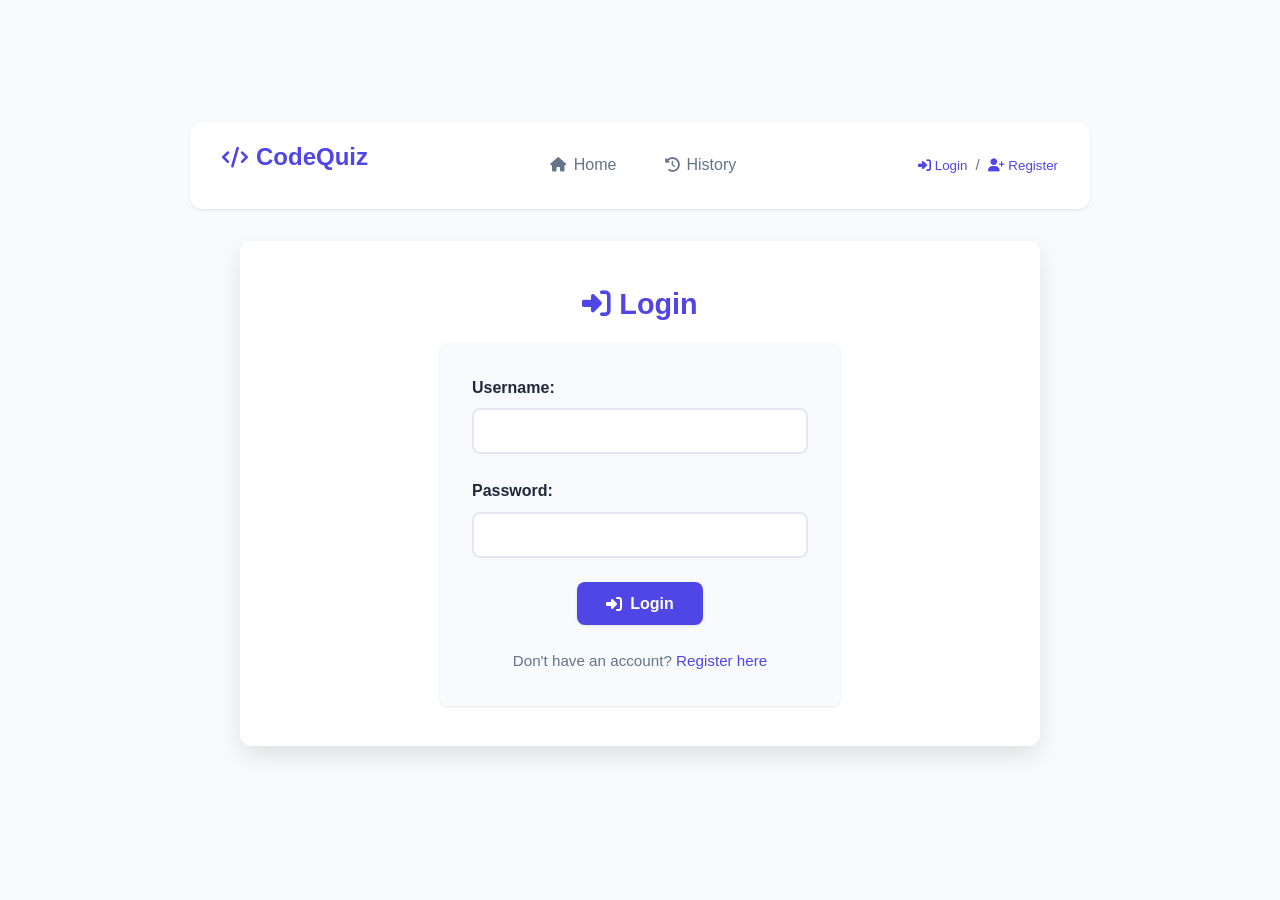
<file: quiz/index.html>
<!DOCTYPE html>
<html lang="en">
<head>
    <meta charset="UTF-8">
    <meta name="viewport" content="width=device-width, initial-scale=1.0">
    <title>Programming Language Quiz</title>
    <link rel="stylesheet" href="https://cdnjs.cloudflare.com/ajax/libs/font-awesome/6.4.0/css/all.min.css">
    <link rel="stylesheet" href="style.css">
</head>
<body>
    <div class="navbar">
        <h1 class="logo"><i class="fas fa-code"></i> CodeQuiz</h1>
        <div class="nav-links">
            <button id="home-btn" data-page="home">
                <i class="fas fa-home"></i> Home
            </button>
            <button id="history-btn" data-page="history">
                <i class="fas fa-history"></i> History
            </button>
        </div>
        <div class="auth-status" id="auth-status">
            </div>
    </div>

    <div class="app-container">
        <section id="home-screen" class="page-section">
             <div id="quiz-intro-container" >
                <h1>Test Your Programming Knowledge</h1>
                <p>Select a language below to start the quiz and challenge yourself!</p>
                <div id="category-btns-container" class="category-buttons">
                    <button class="category-btn" data-category="js">
                        <i class="fab fa-js"></i> JavaScript
                    </button>
                    <button class="category-btn" data-category="java">
                        <i class="fab fa-java"></i> Java
                    </button>
                    <button class="category-btn" data-category="python">
                        <i class="fab fa-python"></i> Python
                    </button>
                </div>
            </div>
        </section>
        
        <section id="difficulty-screen" class="page-section">
            <h2>Select Difficulty for <span id="difficulty-category-title"></span></h2>
            <div id="difficulty-btns-container" class="difficulty-buttons">
                 <button class="difficulty-btn" data-difficulty="easy"><i class="fas fa-child"></i> Easy</button>
                 <button class="difficulty-btn" data-difficulty="medium"><i class="fas fa-balance-scale"></i> Medium</button>
                 <button class="difficulty-btn" data-difficulty="hard"><i class="fas fa-brain"></i> Hard</button>
            </div>
             <button id="back-to-home-btn" class="btn btn-outline" style="margin-top: 2rem;">
                <i class="fas fa-arrow-left"></i> Back to Categories
            </button>
        </section>

        <section id="quiz-screen" class="page-section">
            <div class="quiz-header">
                <span class="timer">
                    <i class="fas fa-clock"></i> 
                    <span id="timer-display">30s</span>
                </span>
                <span id="progress-display">Question 1/5</span>
            </div>
            <div class="progress-bar-container">
                <div id="progress-bar" class="progress-bar"></div>
            </div>
            <h2 id="question-text"></h2>
            <div id="options-container" class="options-container"></div>
        </section>

        <section id="results-screen" class="page-section">
            <h2>Quiz Completed! <i class="fas fa-trophy"></i></h2>
            <div class="score-container">
                <p>Your final score:</p>
                <p id="final-score">0/5</p>
                <p class="score-detail" id="score-percentage">(0%)</p>
            </div>
            <p id="feedback-message"></p>
            <div class="result-actions">
                <button id="restart-btn" class="btn">
                    <i class="fas fa-redo"></i> Try Another Level
                </button>
                 <button id="certificate-btn" class="btn btn-accent">
                    <i class="fas fa-certificate"></i> Get Certificate
                </button>
                <button id="home-results-btn" class="btn btn-outline">
                    <i class="fas fa-home"></i> Back to Home
                </button>
            </div>
        </section>

        <section id="login-screen" class="page-section active">
            <h2><i class="fas fa-sign-in-alt"></i> Login</h2>
            <div class="form-container">
                <form id="login-form">
                    <div class="form-group">
                        <label for="login-username">Username:</label>
                        <input type="text" id="login-username" class="form-control" required>
                    </div>
                    <div class="form-group">
                        <label for="login-password">Password:</label>
                        <input type="password" id="login-password" class="form-control" required>
                    </div>
                    <button type="submit" class="btn">
                        <i class="fas fa-sign-in-alt"></i> Login
                    </button>
                </form>
                <div class="form-footer">
                    Don't have an account? <a href="#" id="register-link">Register here</a>
                </div>
            </div>
        </section>

        <section id="register-screen" class="page-section">
            <h2><i class="fas fa-user-plus"></i> Register</h2>
            <div class="form-container">
                <form id="register-form">
                    <div class="form-group">
                        <label for="register-username">Username:</label>
                        <input type="text" id="register-username" class="form-control" required minlength="4">
                    </div>
                    <div class="form-group">
                        <label for="register-password">Password:</label>
                        <input type="password" id="register-password" class="form-control" required minlength="6">
                    </div>
                    <button type="submit" class="btn btn-secondary">
                        <i class="fas fa-user-plus"></i> Register
                    </button>
                </form>
                <div class="form-footer">
                    Already have an account? <a href="#" id="login-link">Login here</a>
                </div>
            </div>
        </section>

        <section id="history-screen" class="page-section">
            <h2><i class="fas fa-history"></i> Quiz History</h2>
            <p id="history-message">Login to view your quiz history.</p>
            <ul id="history-list" class="history-list"></ul>
            <button id="home-history-btn" class="btn">
                <i class="fas fa-home"></i> Back to Home
            </button>
        </section>
    </div>

    <div id="certificate-container">
        <div class="certificate-content">
            <div class="certificate-header">
                <h1>CERTIFICATE OF ACHIEVEMENT</h1>
                <h2>This is to certify that</h2>
            </div>
            <div class="certificate-body">
                <p id="certificate-name">John Doe</p>
                <p>has successfully completed the <strong><span id="certificate-category">JavaScript</span> (<span id="certificate-difficulty">Medium</span>)</strong> programming quiz</p>
                <p>with a score of <strong><span id="certificate-score">4/5</span></strong></p>
                <p>demonstrating proficiency in the subject matter.</p>
                 <p>Created by: <strong>Aryan Chandel</strong></p>
            </div>
            <div class="certificate-footer">
                <div><p>Date: <span id="certificate-date">August 21, 2025</span></p></div>
                <div><div class="signature-line"></div><p>Quiz Creator</p></div>
            </div>
        </div>
    </div>
    
    <script src="script.js"></script>
</body>
</html>
</file>
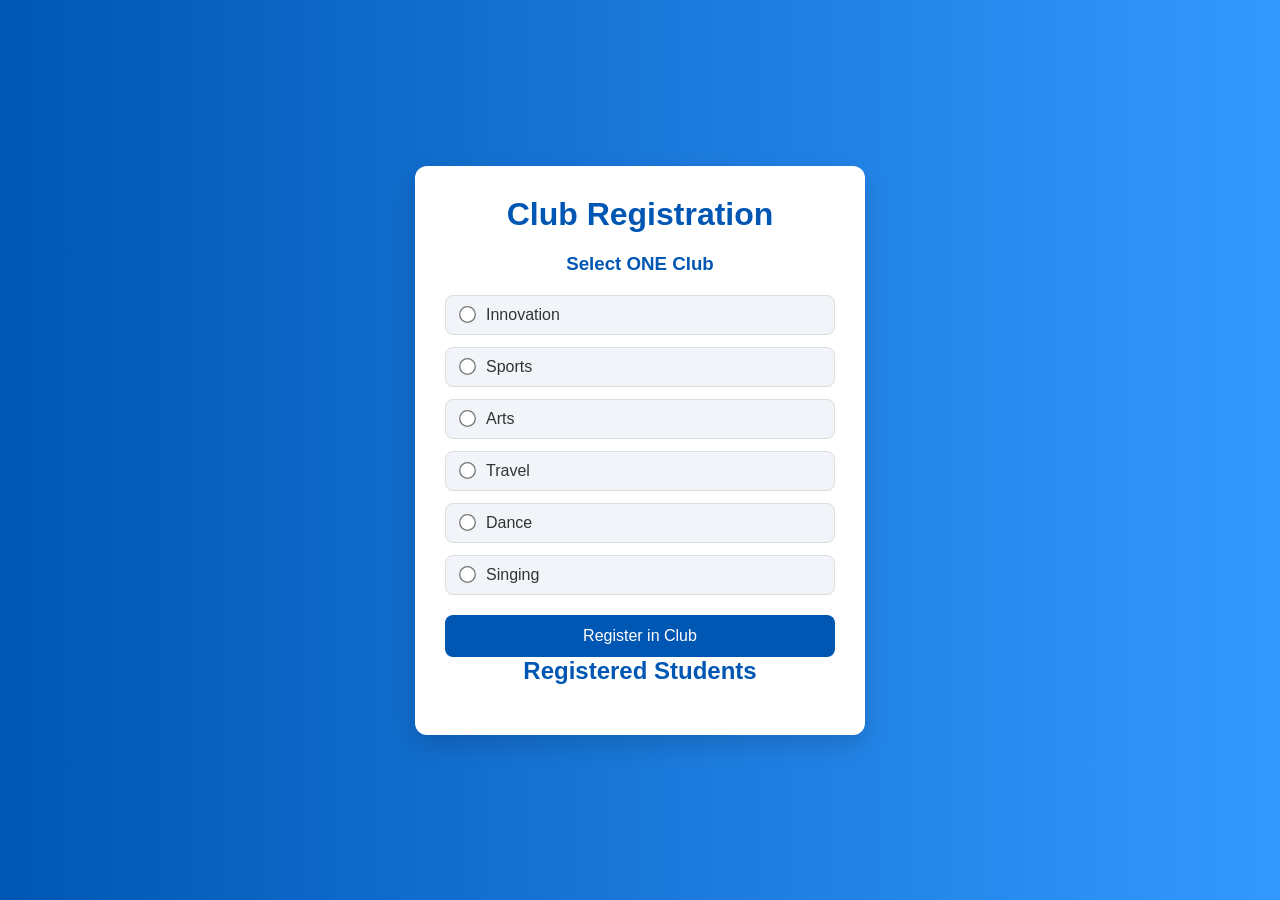
<file: faculty/faculty.html>
<!DOCTYPE html>
<html lang="en">
<head>
    <meta charset="UTF-8">
    <title>Club Registration</title>
    <link rel="stylesheet" href="faculty.css">
</head>
<body>

<div class="container">
    <h1>Club Registration</h1>

    <p id="studentInfo"></p>

    <form id="registrationForm">
        <h3>Select ONE Club</h3>

        <div class="clubs">
            <label><input type="radio" name="club" value="Innovation"> Innovation</label>
            <label><input type="radio" name="club" value="Sports"> Sports</label>
            <label><input type="radio" name="club" value="Arts"> Arts</label>
            <label><input type="radio" name="club" value="Travel"> Travel</label>
            <label><input type="radio" name="club" value="Dance"> Dance</label>
            <label><input type="radio" name="club" value="Singing"> Singing</label>
        </div>

        <button type="submit">Register in Club</button>
    </form>

    <h2>Registered Students</h2>
    <ul id="studentList"></ul>
</div>

<script src="faculty.js"></script>
</body>
</html>
</file>
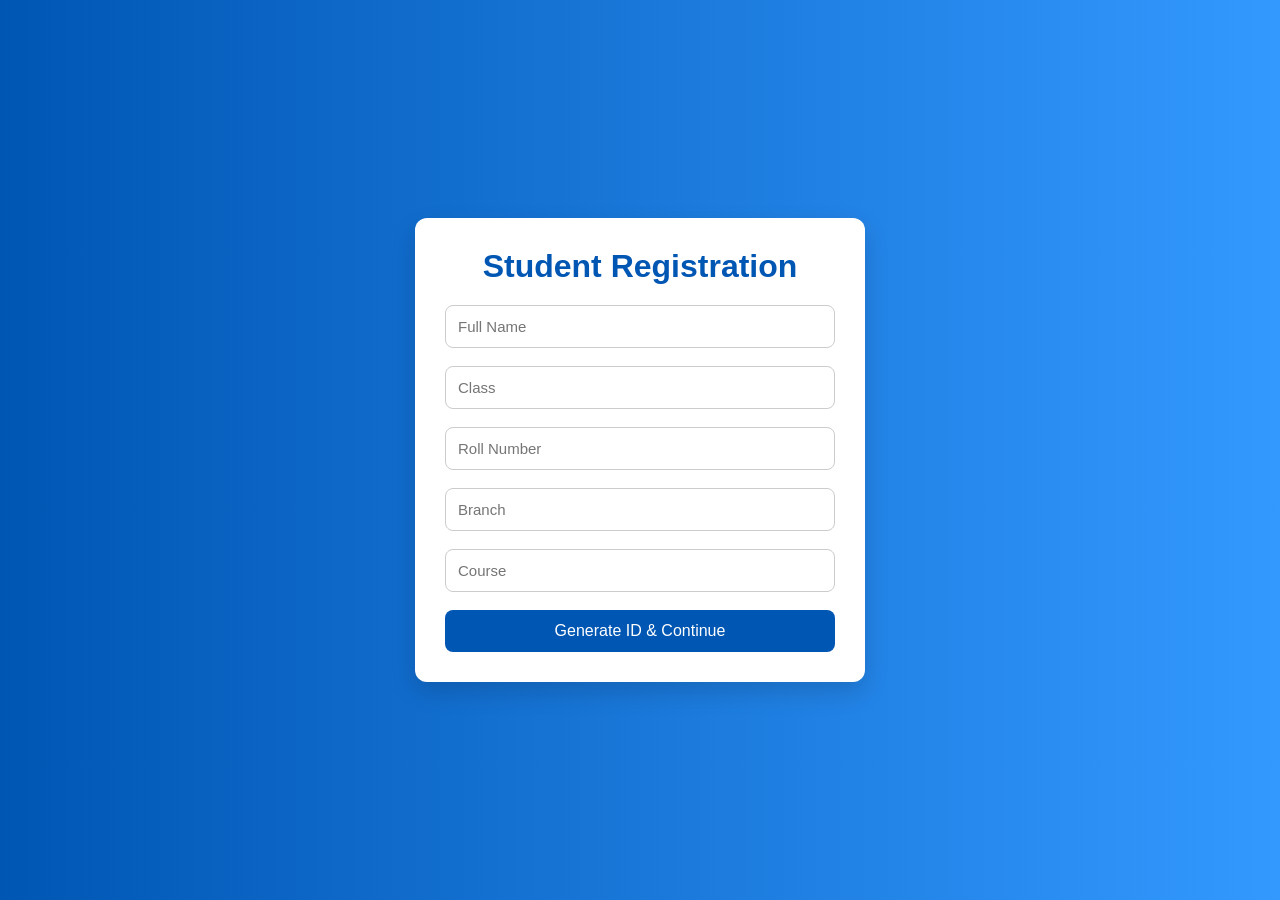
<file: faculty/register.html>
<!DOCTYPE html>
<html lang="en">
<head>
    <meta charset="UTF-8">
    <title>Student Registration</title>
    <link rel="stylesheet" href="faculty.css">
</head>
<body>

<div class="container">
    <h1>Student Registration</h1>

    <form id="studentForm">
        <input type="text" id="name" placeholder="Full Name" required>
        <input type="text" id="class" placeholder="Class" required>
        <input type="text" id="rollno" placeholder="Roll Number" required>
        <input type="text" id="branch" placeholder="Branch" required>
        <input type="text" id="course" placeholder="Course" required>

        <button type="submit">Generate ID & Continue</button>
    </form>

    <p id="uniqueIdDisplay"></p>
</div>

<script>
document.getElementById("studentForm").addEventListener("submit", function(e) {
    e.preventDefault();

    let student = {
        name: document.getElementById("name").value,
        class: document.getElementById("class").value,
        rollno: document.getElementById("rollno").value,
        branch: document.getElementById("branch").value,
        course: document.getElementById("course").value
    };

  
    let uniqueId = "STU" + Math.floor(Math.random() * 10000);

    student.id = uniqueId;

    
    localStorage.setItem("student", JSON.stringify(student));

    document.getElementById("uniqueIdDisplay").innerText =
        "Your Unique ID: " + uniqueId;

   
    setTimeout(() => {
        window.location.href = "faculty.html";
    }, 2000);
});
</script>

</body>
</html>
</file>
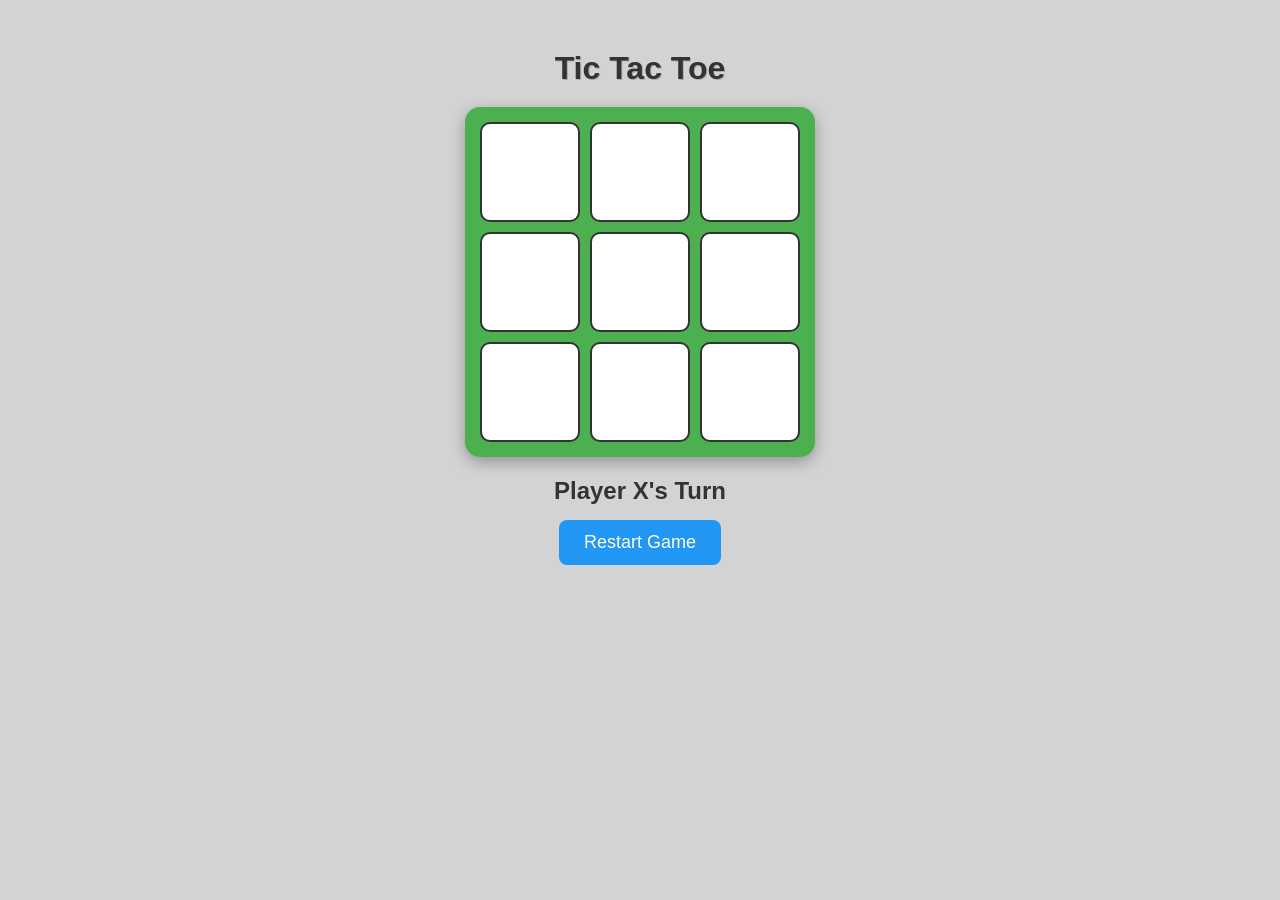
<file: game/game.html>
<!DOCTYPE html>
<html lang="en">

<head>
    <meta charset="UTF-8">
    <title>Tic Tac Toe</title>
    <link rel="stylesheet" href="game.css">
</head>

<body>

    <h1>Tic Tac Toe</h1>

    <div class="game">
        <div class="cell" data-index="0"></div>
        <div class="cell" data-index="1"></div>
        <div class="cell" data-index="2"></div>
        <div class="cell" data-index="3"></div>
        <div class="cell" data-index="4"></div>
        <div class="cell" data-index="5"></div>
        <div class="cell" data-index="6"></div>
        <div class="cell" data-index="7"></div>
        <div class="cell" data-index="8"></div>
        <div id="win-line"></div>
    </div>
    <p id="status">Current Player: X</p>
    <button id="restartBtn">Restart Game</button>

    <script src="game.js"></script>
</body>

</html>
</file>
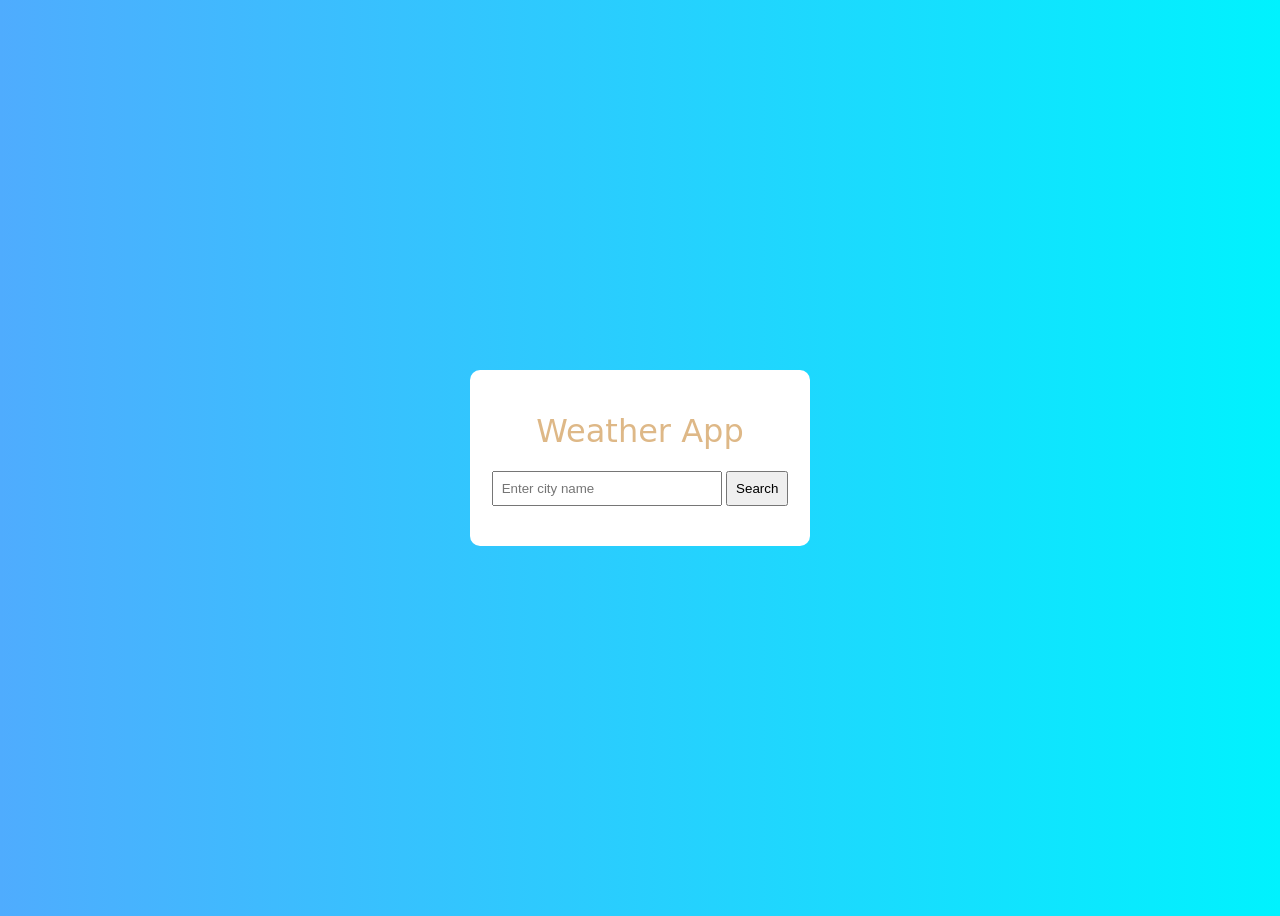
<file: weather/weather.html>
<!DOCTYPE html>
<html>
<head>
    <title>Weather App</title>
    <link rel="stylesheet" href="weather.css">
</head>
<body>

<div class="container">
    <h1>Weather App</h1>
    
    <div class="search-box">
        <input type="text" id="cityInput" placeholder="Enter city name">
        <button onclick="getWeather()">Search</button>
    </div>

    <div class="weather-info" id="weatherInfo">
        <h2 id="cityName"></h2>
        <p id="temperature"></p>
        <p id="description"></p>
        <p id="humidity"></p>
        <p id="wind"></p>
    </div>
</div>   

<script src="weather.js"></script>
</body>
</html>
</file>
<file: quiz/style.css>
:root {
            --primary-color: #4f46e5;
            --secondary-color: #10b981;
            --accent-color: #f59e0b;
            --correct-color: #22c55e;
            --incorrect-color: #ef4444;
            --bg-color: #f8fafc;
            --card-bg: #ffffff;
            --text-color: #1e293b;
            --text-light: #64748b;
            --border-color: #e2e8f0;
            --shadow-sm: 0 1px 3px rgba(0, 0, 0, 0.1);
            --shadow-md: 0 4px 6px rgba(0, 0, 0, 0.1);
            --shadow-lg: 0 10px 25px rgba(0, 0, 0, 0.1);
            --border-radius: 12px;
            --border-radius-sm: 8px;
            --font-family: 'Segoe UI', Tahoma, Geneva, Verdana, sans-serif;
        }

        * {
            margin: 0;
            padding: 0;
            box-sizing: border-box;
            font-family: var(--font-family);
        }

        body {
            background-color: var(--bg-color);
            color: var(--text-color);
            display: flex;
            flex-direction: column;
            justify-content: center;
            align-items: center;
            min-height: 100vh;
            padding: 1rem;
            line-height: 1.6;
        }

        .navbar {
            background-color: var(--card-bg);
            padding: 1rem 2rem;
            width: 100%;
            max-width: 900px;
            box-shadow: var(--shadow-sm);
            margin-bottom: 2rem;
            border-radius: var(--border-radius);
            display: flex;
            justify-content: space-between;
            align-items: center;
            position: sticky;
            top: 1rem;
            z-index: 100;
        }

        .logo {
            font-size: 1.5rem;
            font-weight: 700;
            color: var(--primary-color);
            display: flex;
            align-items: center;
            gap: 0.5rem;
        }

        .logo i {
            font-size: 1.3rem;
        }

        .nav-links {
            display: flex;
            gap: 1rem;
        }

        .nav-links button {
            background: none;
            border: none;
            padding: 0.5rem 1rem;
            font-size: 1rem;
            cursor: pointer;
            color: var(--text-light);
            transition: all 0.3s;
            border-radius: var(--border-radius-sm);
            display: flex;
            align-items: center;
            gap: 0.5rem;
        }

        .nav-links button:hover,
        .nav-links button.active {
            color: var(--primary-color);
            background-color: #f1f5fe;
        }

        .nav-links button i {
            font-size: 0.9rem;
        }

        .auth-status {
            font-size: 0.95rem;
            color: var(--text-light);
            display: flex;
            align-items: center;
            gap: 0.5rem;
        }

        .auth-status button {
            background: none;
            border: none;
            color: var(--primary-color);
            cursor: pointer;
            font-weight: 500;
            transition: color 0.3s;
        }

        .auth-status button:hover {
            text-decoration: underline;
        }

        .user-greeting {
            display: flex;
            align-items: center;
            gap: 0.5rem;
        }

        .user-greeting i {
            color: var(--primary-color);
        }

        .app-container {
            width: 100%;
            max-width: 800px;
            background-color: var(--card-bg);
            border-radius: var(--border-radius);
            padding: 2.5rem;
            box-shadow: var(--shadow-lg);
            text-align: center;
            transition: all 0.3s ease;
            margin-bottom: 2rem;
        }

        .page-section {
            display: none;
            animation: fadeIn 0.5s ease;
        }

        @keyframes fadeIn {
            from { opacity: 0; transform: translateY(10px); }
            to { opacity: 1; transform: translateY(0); }
        }

        .page-section.active {
            display: block;
        }

        h1, h2 {
            color: var(--primary-color);
            margin-bottom: 1rem;
        }

        h1 {
            font-size: 2.2rem;
        }

        h2 {
            font-size: 1.8rem;
        }

        p {
            font-size: 1.1rem;
            color: var(--text-light);
            margin-bottom: 2rem;
        }

        .btn {
            background-color: var(--primary-color);
            color: white;
            border: none;
            padding: 0.8rem 1.8rem;
            border-radius: var(--border-radius-sm);
            font-size: 1rem;
            font-weight: 600;
            cursor: pointer;
            transition: all 0.3s;
            text-decoration: none;
            display: inline-flex;
            align-items: center;
            justify-content: center;
            gap: 0.5rem;
            box-shadow: var(--shadow-sm);
        }

        .btn:hover {
            background-color: #4338ca;
            transform: translateY(-2px);
            box-shadow: var(--shadow-md);
        }

        .btn:active {
            transform: translateY(0);
        }

        .btn-secondary {
            background-color: var(--secondary-color);
        }

        .btn-secondary:hover {
            background-color: #0d9b6c;
        }
        
        .btn-accent {
            background-color: var(--accent-color);
        }

        .btn-accent:hover {
            background-color: #d97706;
        }

        .btn-outline {
            background-color: transparent;
            border: 2px solid var(--primary-color);
            color: var(--primary-color);
        }

        .btn-outline:hover {
            background-color: #f1f5fe;
        }

        .category-buttons, .difficulty-buttons {
            display: grid;
            grid-template-columns: repeat(auto-fit, minmax(160px, 1fr));
            gap: 1.2rem;
            margin: 2rem 0;
        }

        .category-btn {
            background-color: var(--card-bg);
            color: var(--primary-color);
            border: 2px solid var(--border-color);
            padding: 1.5rem 1rem;
            border-radius: var(--border-radius-sm);
            font-size: 1.1rem;
            font-weight: 600;
            cursor: pointer;
            transition: all 0.3s;
            display: flex;
            flex-direction: column;
            align-items: center;
            gap: 0.5rem;
            box-shadow: var(--shadow-sm);
        }
        
        .difficulty-btn {
             background-color: var(--card-bg);
            color: var(--text-color);
            border: 2px solid var(--border-color);
            padding: 1.2rem;
            border-radius: var(--border-radius-sm);
            font-size: 1.2rem;
            font-weight: 600;
            cursor: pointer;
            transition: all 0.3s;
            box-shadow: var(--shadow-sm);
        }

        .difficulty-btn:hover {
             border-color: var(--primary-color);
            transform: translateY(-3px);
            box-shadow: var(--shadow-md);
        }

        .difficulty-btn[data-difficulty="easy"]:hover { border-color: var(--correct-color); color: var(--correct-color); }
        .difficulty-btn[data-difficulty="medium"]:hover { border-color: var(--accent-color); color: var(--accent-color); }
        .difficulty-btn[data-difficulty="hard"]:hover { border-color: var(--incorrect-color); color: var(--incorrect-color); }
        

        .category-btn i {
            font-size: 2rem;
            color: var(--primary-color);
        }

        .category-btn:hover {
            border-color: var(--primary-color);
            transform: translateY(-3px);
            box-shadow: var(--shadow-md);
            background-color: #f8faff;
        }

        .quiz-header {
            display: flex;
            justify-content: space-between;
            align-items: center;
            margin-bottom: 1.5rem;
            font-weight: 600;
            color: var(--text-light);
        }

        .timer {
            color: var(--accent-color);
            font-weight: 700;
            display: flex;
            align-items: center;
            gap: 0.3rem;
        }

        .progress-bar-container {
            width: 100%;
            background-color: var(--bg-color);
            height: 10px;
            border-radius: 5px;
            overflow: hidden;
            margin-bottom: 1.5rem;
        }

        .progress-bar {
            height: 100%;
            width: 0%;
            background: linear-gradient(90deg, var(--primary-color), var(--secondary-color));
            transition: width 0.3s ease-in-out;
        }

        #question-text {
            font-size: 1.4rem;
            margin-bottom: 2rem;
            font-weight: 500;
            line-height: 1.4;
            color: var(--text-color);
        }

        .options-container {
            display: grid;
            grid-template-columns: 1fr;
            gap: 1rem;
        }

        .option-btn {
            background-color: var(--card-bg);
            border: 2px solid var(--border-color);
            padding: 1.2rem 1rem;
            border-radius: var(--border-radius-sm);
            font-size: 1.1rem;
            cursor: pointer;
            transition: all 0.2s;
            text-align: left;
            display: flex;
            align-items: center;
            gap: 1rem;
        }

        .option-btn:hover:not(.correct):not(.incorrect) {
            border-color: var(--primary-color);
            background-color: #f8faff;
        }

        .option-btn.correct {
            background-color: var(--correct-color);
            border-color: var(--correct-color);
            color: white;
        }

        .option-btn.incorrect {
            background-color: var(--incorrect-color);
            border-color: var(--incorrect-color);
            color: white;
        }

        .option-prefix {
            font-weight: bold;
            min-width: 1.5rem;
        }

        #results-screen h2 {
            font-size: 2rem;
            margin-bottom: 1rem;
            color: var(--secondary-color);
        }

        .score-container {
            margin: 2rem 0;
        }

        #final-score {
            font-size: 3.5rem;
            font-weight: 800;
            color: var(--primary-color);
            margin: 0.5rem 0;
        }

        .score-detail {
            font-size: 1.2rem;
            color: var(--text-light);
        }

        #feedback-message {
            font-size: 1.1rem;
            margin: 1.5rem 0;
            color: var(--text-color);
            font-style: italic;
        }

        .result-actions {
            display: flex;
            justify-content: center;
            gap: 1rem;
            margin-top: 2rem;
        }

        .history-list {
            list-style: none;
            text-align: left;
            margin-top: 2rem;
        }

        .history-item {
            background-color: var(--bg-color);
            padding: 1.2rem;
            border-radius: var(--border-radius-sm);
            margin-bottom: 1rem;
            border-left: 4px solid var(--primary-color);
            transition: transform 0.3s;
        }

        .history-item:hover {
            transform: translateX(5px);
        }

        .history-item strong {
            color: var(--primary-color);
        }
        
        .history-item .quiz-meta {
            font-size: 0.9em;
            color: var(--text-light);
            margin-top: 0.5rem;
            display: flex;
            justify-content: space-between;
        }

        .form-container {
            max-width: 400px;
            margin: 0 auto;
            background-color: var(--bg-color);
            padding: 2rem;
            border-radius: var(--border-radius-sm);
            box-shadow: var(--shadow-sm);
        }

        .form-group {
            margin-bottom: 1.5rem;
            text-align: left;
        }

        .form-group label {
            display: block;
            margin-bottom: 0.5rem;
            font-weight: 600;
            color: var(--text-color);
        }

        .form-control {
            width: 100%;
            padding: 0.75rem;
            border: 2px solid var(--border-color);
            border-radius: var(--border-radius-sm);
            font-size: 1rem;
            transition: border-color 0.3s;
        }

        .form-control:focus {
            outline: none;
            border-color: var(--primary-color);
        }

        .form-footer {
            margin-top: 1.5rem;
            text-align: center;
            font-size: 0.95rem;
            color: var(--text-light);
        }

        .form-footer a {
            color: var(--primary-color);
            font-weight: 500;
            text-decoration: none;
        }

        .form-footer a:hover {
            text-decoration: underline;
        }
        
        #certificate-container {
            display: none;
        }
        
        .certificate-content {
            border: 15px double gold;
            padding: 3rem;
            text-align: center;
            background-color: #fffdf5;
            font-family: 'Times New Roman', Times, serif;
        }

        .certificate-header h1 {
            color: #4b4b4b; font-size: 2.5em; margin-bottom: 10px; font-family: 'Times New Roman', serif;
        }
        .certificate-header h2 {
            color: #6a6a6a; font-size: 1.5em; margin-bottom: 30px; font-family: 'Times New Roman', serif;
        }
        .certificate-body p {
            font-size: 1.2em; line-height: 1.8; color: #4b4b4b; font-family: 'Times New Roman', serif; margin-bottom: 20px;
        }
        #certificate-name {
            font-size: 2em; font-weight: bold; color: var(--primary-color); margin: 25px 0;
            text-decoration: underline; font-family: 'Brush Script MT', cursive;
        }
        .certificate-footer {
            display: flex; justify-content: space-around; align-items: center;
            margin-top: 50px; padding-top: 20px; border-top: 1px solid #e2e8f0;
        }
        .signature-line {
            width: 150px; height: 1px; background-color: #6a6a6a; margin: 10px 0;
        }
        .certificate-footer p {
            font-size: 1em; color: #6a6a6a; font-family: 'Times New Roman', serif;
        }

        @media (max-width: 768px) {
            .navbar {
                flex-direction: column; gap: 1rem; padding: 1rem; position: static;
            }
            .nav-links {
                width: 100%; justify-content: center;
            }
            .app-container {
                padding: 1.5rem;
            }
            .category-buttons, .difficulty-buttons {
                grid-template-columns: 1fr;
            }
            .result-actions {
                flex-direction: column; gap: 0.8rem;
            }
            .btn {
                width: 100%;
            }
        }

        @media print {
            body { background-color: white; }
            body > *:not(#certificate-container) { display: none; }
            #certificate-container {
                display: block; box-shadow: none; border: none;
                padding: 0; margin: 0; width: 100%; height: 100%;
            }
        }
</file>
<file: faculty/faculty.css>
* {
    box-sizing: border-box;
    margin: 0;
    padding: 0;
}

body {
    font-family: 'Segoe UI', Tahoma, Geneva, Verdana, sans-serif;
    background: linear-gradient(to right, #0056b3, #3399ff);
    color: #333;
    min-height: 100vh;
    display: flex;
    justify-content: center;
    align-items: center;
    padding: 20px;
}

.container {
    width: 100%;
    max-width: 450px;
    background: #ffffff;
    padding: 30px;
    border-radius: 12px;
    box-shadow: 0 10px 25px rgba(0,0,0,0.15);
}

h1, h2, h3 {
    text-align: center;
    margin-bottom: 20px;
    color: #0056b3;
}

input[type="text"], input[type="radio"] + label {
    width: 100%;
}

input[type="text"] {
    padding: 12px;
    margin-bottom: 18px;
    border-radius: 8px;
    border: 1px solid #ccc;
    font-size: 15px;
}

.clubs {
    display: flex;
    flex-direction: column;
    gap: 12px;
    margin-bottom: 20px;
}

.clubs label {
    display: flex;
    align-items: center;
    gap: 12px;
    padding: 10px 15px;
    border-radius: 8px;
    border: 1px solid #ddd;
    background: #f1f5f9;
    cursor: pointer;
    transition: all 0.3s ease;
}

.clubs label:hover {
    background: #e2e6ea;
}

.clubs input[type="radio"] {
    transform: scale(1.3);
    accent-color: #0056b3;
}

button {
    width: 100%;
    padding: 12px;
    background: #0056b3;
    color: #fff;
    font-size: 16px;
    border: none;
    border-radius: 8px;
    cursor: pointer;
    transition: all 0.3s ease;
}

button:hover {
    background: #003f7f;
}

ul {
    list-style: none;
    padding: 0;
}

li {
    background: #e9ecef;
    margin: 8px 0;
    padding: 12px;
    border-radius: 8px;
    display: flex;
    justify-content: space-between;
    align-items: center;
    font-size: 15px;
}

@media (max-width: 500px) {
    .container {
        padding: 20px;
    }

    h1, h2, h3 {
        font-size: 20px;
    }

    input[type="text"], button {
        font-size: 14px;
        padding: 10px;
    }

    li {
        font-size: 14px;
        padding: 10px;
    }
}
</file>
<file: game/game.css>
* {
    margin: 0;
    padding: 0;
    box-sizing: border-box;
    font-family: Arial, sans-serif;
}

body {
    display: flex;
    flex-direction: column;
    align-items: center;
    justify-content: flex-start;
    min-height: 100vh;
    background-color: lightgray;
    padding-top: 50px;
}

h1 {
    color: #333;
    margin-bottom: 20px;
    text-shadow: 1px 1px #aaa;
}

.game {
    position: relative;
    display: grid;
    grid-template-columns: repeat(3, 100px);
    grid-gap: 10px;
    background-color: #4CAF50;
    padding: 15px;
    border-radius: 15px;
    box-shadow: 0 5px 15px rgba(0,0,0,0.3);
}

.cell {
    width: 100px;
    height: 100px;
    background-color: #fff;
    font-size: 40px;
    display: flex;
    justify-content: center;
    align-items: center;
    cursor: pointer;
    border-radius: 10px;
    border: 2px solid #333;
    transition: background-color 0.3s, transform 0.2s;
}

.cell:hover {
    background-color: #ffe082;
    transform: scale(1.1);
}

#win-line {
    position: absolute;
    background-color: red;
    height: 5px;
    width: 320px;
    border-radius: 5px;
    display: none;
    transform-origin: left center;
    transition: all 0.3s ease;
    pointer-events: none;
    z-index: 10;
}

#status {
    margin-top: 20px;
    font-size: 24px;
    color: #333;
    font-weight: bold;
}

button {
    margin-top: 15px;
    padding: 12px 25px;
    font-size: 18px;
    background-color: #2196F3;
    color: #fff;
    border: none;
    border-radius: 8px;
    cursor: pointer;
    transition: background-color 0.3s, transform 0.2s;
}

button:hover {
    background-color: #1976D2;
    transform: scale(1.05);
}
</file>
<file: weather/weather.css>
body {
    font-family: Arial;
    background: linear-gradient(to right, #4facfe, #00f2fe);
    display: flex;
    justify-content: center;
    align-items: center;
    height: 100vh;
}
h1 {
    color: burlywood;
    font-weight: 100;
    font-family: system-ui;
    background: border-box;
    box-sizing: content-box;
}

.container {
    background: white;
    padding: 20px;
    border-radius: 10px;
    width: 300px;
    text-align: center;
}

.search-box {
    margin-bottom: 15px;
}

input {
    padding: 8px;
    width: 70%;
}

button {
    padding: 8px;
    cursor: pointer;
}

.weather-info {
    margin-top: 15px;
}
</file>
